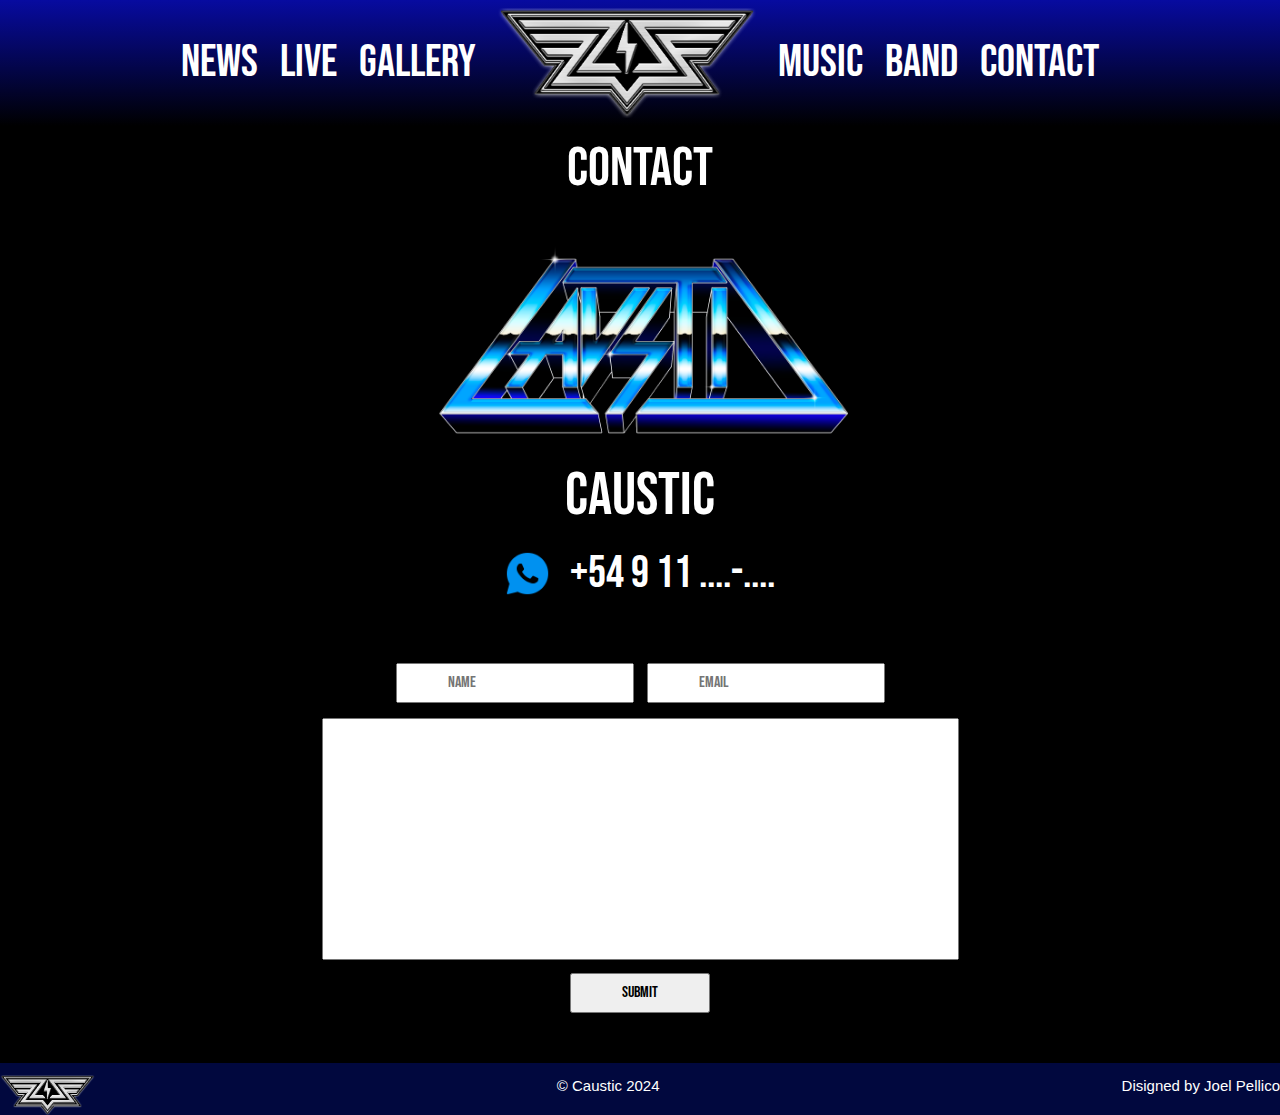
<file: html/contact.html>
<!DOCTYPE html>
<html lang="en">
<head>
    <meta charset="UTF-8">
    <meta name="viewport" content="width=device-width, initial-scale=1.0">
    <title>CAUSTIC | CONTACT</title>
    <!--bootstrap-->
    <link href="https://cdn.jsdelivr.net/npm/bootstrap@5.3.3/dist/css/bootstrap.min.css" rel="stylesheet" integrity="sha384-QWTKZyjpPEjISv5WaRU9OFeRpok6YctnYmDr5pNlyT2bRjXh0JMhjY6hW+ALEwIH" crossorigin="anonymous">
    <!--bootstrap-->
    <link rel="stylesheet" href="../css/style.css">
    <!--favicon-->
    <link rel="shortcut icon" href="../assets/images/emblema-ico.ico" type="image/x-icon">
    <!--meta-->
    <meta name="description" content="Caustic official website. Contact us for shows, reservations, interviews and private parties! We bring heavy metal to you!">
    <meta name="keywords" content="caustic, music, band, heavy metal, metal, speed metal, nwothm, nwobhm, contact, nick disaster, shohn skull, joel widhunter, frank fire">
    <meta name="author" content="Joel Pellico">
</head>

<body>

    <header class="encabezado">

        <nav class="navbar navbar-expand-lg">

            <div class="container-fluid contenedor-navs">

                <div class="collapse navbar-collapse" id="navbarNav">
                    <ul class="navbar-nav enlaces">                        
                        <li class="nav-item">
                            <a class="nav-link color-texto" href="news.html">NEWS</a>
                        </li>
                        <li class="nav-item">
                            <a class="nav-link color-texto" href="live.html">LIVE</a>
                        </li>
                        <li class="nav-item">
                            <a class="nav-link color-texto" href="html-gallery/gallery.html">GALLERY</a>
                        </li>
                    </ul>
                </div>

                <div class="contenedor-emblema">
                    <a class="navbar-brand margin-0" href="../index.html">
                        <img class="emblema" src="../assets/images/emblema.png" alt="emblema">
                    </a>
        
                    <button class="navbar-toggler" type="button" data-bs-toggle="collapse" data-bs-target="#navbarNav" aria-controls="navbarNav" aria-expanded="false" aria-label="Toggle navigation">
                        <span class="navbar-toggler-icon"></span>
                    </button>
                </div>

                <div class="collapse navbar-collapse" id="navbarNav">
                    <ul class="navbar-nav enlaces">
                        <li class="nav-item">
                            <a class="nav-link color-texto" href="music.html">MUSIC</a>
                        </li>
                        <li class="nav-item">
                            <a class="nav-link color-texto" href="band.html">BAND</a>
                        </li>
                        <li class="nav-item">
                            <a class="nav-link color-texto" href="contact.html">CONTACT</a>
                        </li>
                    </ul>
                </div>
            </div>
        </nav>

    </header>

    <div class="titulo">
        <h2>
            CONTACT
        </h2>
    </div>

    <main>

        <section class="logo-contact">
            <img src="../assets/images/logo.png" alt="logo de la banda">
        </section>

        <h1>
            CAUSTIC
        </h1>

        <section class="telefono">
            <div>
                <img src="../assets/images/whatsapp.png" alt="logo whatsapp">
            </div>

            <p>
                +54 9 11 ....-....
            </p>
        </section>
  
        <section class="enviar">
            <form action="archivo.php" method="post">

                <label for="nombre">Nombre</label>
                <input type="text" name="nombre" id="nombre" placeholder="NAME">

                <label for="email">Email</label>
                <input type="text" name="email" id="email" placeholder="EMAIL">

                <br>

                <textarea class="enviar-comentario"
                    name="coment" id="coment" cols="100" rows="10" placeholder="COMENT">            
                </textarea>

                <br>

                <label for="submit">Submit</label>
                <input class="submit"type="submit" value="SUBMIT">

            </form>
        </section>

    </main>

    <footer>
        <div>
            <img src="../assets/images/emblema.png" alt="emblema">
        </div>

        <div>
            <P>
                © Caustic 2024
            </P>   
        </div>
        <div>
            <p>
                Disigned by Joel Pellico
            </p>
        </div>

    </footer>


    <script src="https://cdn.jsdelivr.net/npm/@popperjs/core@2.11.8/dist/umd/popper.min.js" integrity="sha384-I7E8VVD/ismYTF4hNIPjVp/Zjvgyol6VFvRkX/vR+Vc4jQkC+hVqc2pM8ODewa9r" crossorigin="anonymous"></script>
    <script src="https://cdn.jsdelivr.net/npm/bootstrap@5.3.3/dist/js/bootstrap.min.js" integrity="sha384-0pUGZvbkm6XF6gxjEnlmuGrJXVbNuzT9qBBavbLwCsOGabYfZo0T0to5eqruptLy" crossorigin="anonymous"></script>
</body>
</html>
</file>
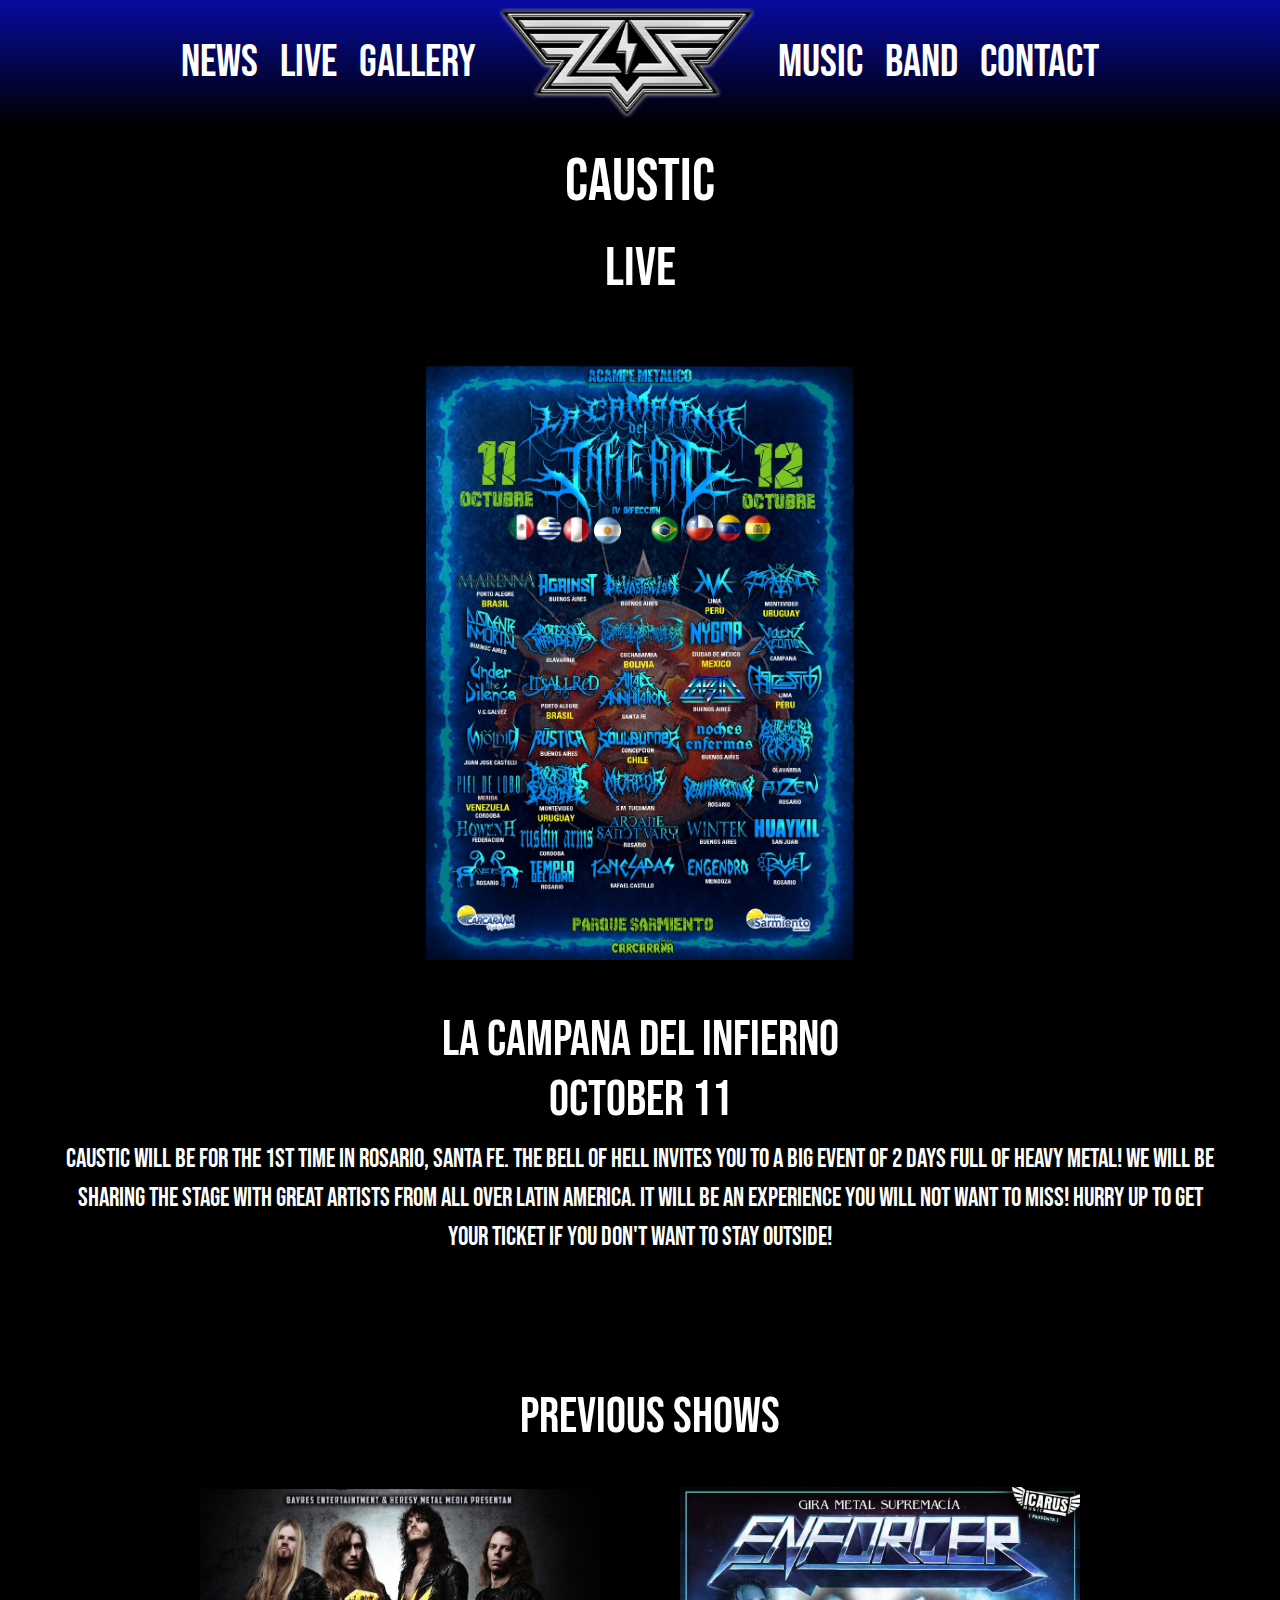
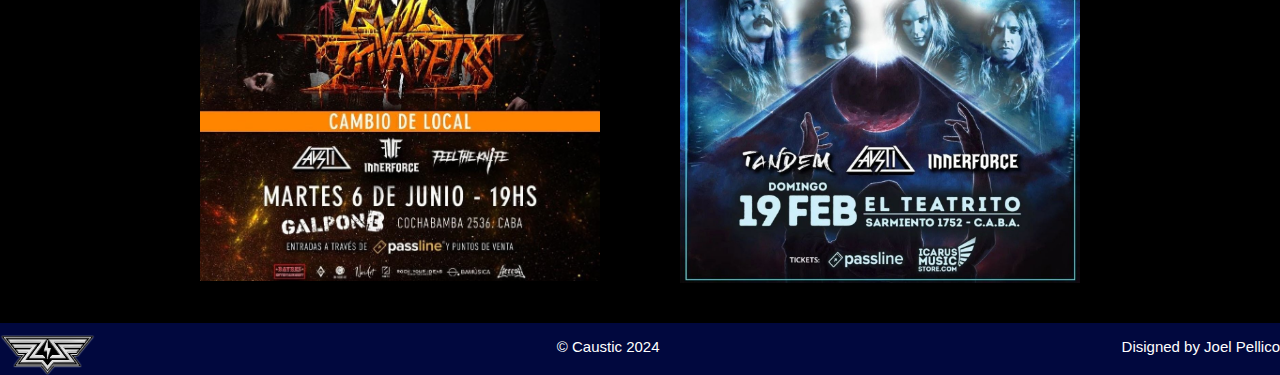
<file: html/live.html>
<!DOCTYPE html>
<html lang="en">
<head>
    <meta charset="UTF-8">
    <meta name="viewport" content="width=device-width, initial-scale=1.0">
    <title>CAUSTIC | LIVE</title>
    <!--bootstrap-->
    <link href="https://cdn.jsdelivr.net/npm/bootstrap@5.3.3/dist/css/bootstrap.min.css" rel="stylesheet" integrity="sha384-QWTKZyjpPEjISv5WaRU9OFeRpok6YctnYmDr5pNlyT2bRjXh0JMhjY6hW+ALEwIH" crossorigin="anonymous">
    <!--bootstrap-->
    <link rel="stylesheet" href="../css/style.css">
    <!--favicon-->
    <link rel="shortcut icon" href="../assets/images/emblema-ico.ico" type="image/x-icon">
    <!--meta-->
    <meta name="description" content="Caustic official website. Don't miss your ticket for our shows! Everyone wants to be there! Explore the live caustic recitals!.">
    <meta name="keywords" content="caustic, music, band, heavy metal, metal, speed metal, nwothm, nwobhm, live, nick disaster, shohn skull, joel widhunter, frank fire">
    <meta name="author" content="Joel Pellico">
</head>
<body>

    <header class="encabezado">

        <nav class="navbar navbar-expand-lg">

            <div class="container-fluid contenedor-navs">

                <div class="collapse navbar-collapse" id="navbarNav">
                    <ul class="navbar-nav enlaces">                        
                        <li class="nav-item">
                            <a class="nav-link color-texto" href="news.html">NEWS</a>
                        </li>
                        <li class="nav-item">
                            <a class="nav-link color-texto" href="live.html">LIVE</a>
                        </li>
                        <li class="nav-item">
                            <a class="nav-link color-texto" href="html-gallery/gallery.html">GALLERY</a>
                        </li>
                    </ul>
                </div>

                <div class="contenedor-emblema">
                    <a class="navbar-brand margin-0" href="../index.html">
                        <img class="emblema" src="../assets/images/emblema.png" alt="emblema">
                    </a>
        
                    <button class="navbar-toggler" type="button" data-bs-toggle="collapse" data-bs-target="#navbarNav" aria-controls="navbarNav" aria-expanded="false" aria-label="Toggle navigation">
                        <span class="navbar-toggler-icon"></span>
                    </button>
                </div>

                <div class="collapse navbar-collapse" id="navbarNav">
                    <ul class="navbar-nav enlaces">
                        <li class="nav-item">
                            <a class="nav-link color-texto" href="music.html">MUSIC</a>
                        </li>
                        <li class="nav-item">
                            <a class="nav-link color-texto" href="band.html">BAND</a>
                        </li>
                        <li class="nav-item">
                            <a class="nav-link color-texto" href="contact.html">CONTACT</a>
                        </li>
                    </ul>
                </div>
            </div>
        </nav>

    </header>

    <h1>
        CAUSTIC
    </h1>

    <div class="titulo">
        <h2>
            LIVE
        </h2>
    </div>

    <main class="fechas">

        <section>
            <img src="../assets/images/flyer-campana.jpg" alt="flyer campana">
        </section>

        <section class="texto">
            <div>
                <h3>
                    La Campana del Infierno
                    <br>
                    October 11
                </h3>
        
                <p>
                    Caustic will be for the 1st time in Rosario, Santa Fe. The Bell of Hell invites you to a big event of 2 days full of heavy metal!
                    We will be sharing the stage with great artists from all over Latin America. It will be an experience you will not want to miss! Hurry up to get your ticket if you don't want to stay outside!
                </p>
            </div>     
        </section>

    </main>

    <div class="antiguas">
        <h4>
            Previous Shows
        </h4>
    </div>

    <div class="flyers-viejos">
        <img class="fv" src="../assets/images/fotos-evil/flyer-evil.jpg" alt="flyer evil invaders">
        <img class="fv" src="../assets/images/fotos-enforcer/flyer-enforcer.jpeg" alt="flyer enforcer">
    </div>
    

    <footer>
        <div>
            <img src="../assets/images/emblema.png" alt="emblema">
        </div>

        <div>
            <P>
                © Caustic 2024
            </P>   
        </div>
        <div>
            <p>
                Disigned by Joel Pellico
            </p>
        </div>

    </footer>
    
    <script src="https://cdn.jsdelivr.net/npm/@popperjs/core@2.11.8/dist/umd/popper.min.js" integrity="sha384-I7E8VVD/ismYTF4hNIPjVp/Zjvgyol6VFvRkX/vR+Vc4jQkC+hVqc2pM8ODewa9r" crossorigin="anonymous"></script>
    <script src="https://cdn.jsdelivr.net/npm/bootstrap@5.3.3/dist/js/bootstrap.min.js" integrity="sha384-0pUGZvbkm6XF6gxjEnlmuGrJXVbNuzT9qBBavbLwCsOGabYfZo0T0to5eqruptLy" crossorigin="anonymous"></script>
</body>
</html>
</file>
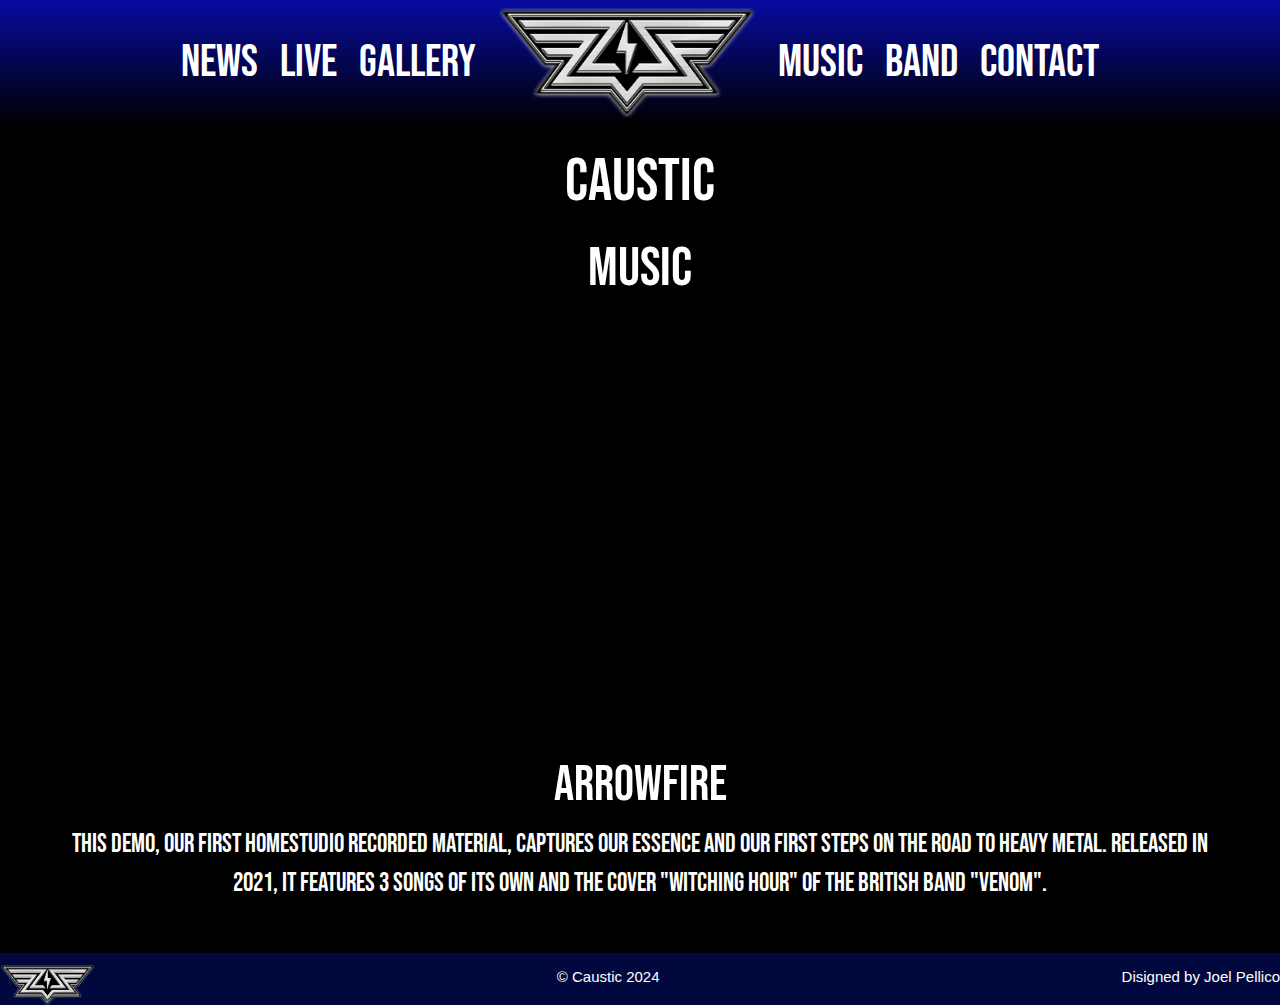
<file: html/music.html>
<!DOCTYPE html>
<html lang="en">
<head>
    <meta charset="UTF-8">
    <meta name="viewport" content="width=device-width, initial-scale=1.0">
    <title>CAUSTIC | MUSIC</title>
    <!--bootstrap-->
    <link href="https://cdn.jsdelivr.net/npm/bootstrap@5.3.3/dist/css/bootstrap.min.css" rel="stylesheet" integrity="sha384-QWTKZyjpPEjISv5WaRU9OFeRpok6YctnYmDr5pNlyT2bRjXh0JMhjY6hW+ALEwIH" crossorigin="anonymous">
    <!--bootstrap-->
    <link rel="stylesheet" href="../css/style.css">
    <!--favicon-->
    <link rel="shortcut icon" href="../assets/images/emblema-ico.ico" type="image/x-icon">
    <!--meta-->
    <meta name="description" content="Caustic official website. Here you will find all the Caustic heavy metal music!  Don't you miss it babe!">
    <meta name="keywords" content="caustic, music, band, heavy metal, metal, speed metal, nwothm, nwobhm, arrowfire, nick disaster, shohn skull, joel widhunter, frank fire">
    <meta name="author" content="Joel Pellico">
</head>
<body>

    <header class="encabezado">

        <nav class="navbar navbar-expand-lg">

            <div class="container-fluid contenedor-navs">

                <div class="collapse navbar-collapse" id="navbarNav">
                    <ul class="navbar-nav enlaces">                        
                        <li class="nav-item">
                            <a class="nav-link color-texto" href="news.html">NEWS</a>
                        </li>
                        <li class="nav-item">
                            <a class="nav-link color-texto" href="live.html">LIVE</a>
                        </li>
                        <li class="nav-item">
                            <a class="nav-link color-texto" href="html-gallery/gallery.html">GALLERY</a>
                        </li>
                    </ul>
                </div>

                <div class="contenedor-emblema">
                    <a class="navbar-brand margin-0" href="../index.html">
                        <img class="emblema" src="../assets/images/emblema.png" alt="emblema">
                    </a>
        
                    <button class="navbar-toggler" type="button" data-bs-toggle="collapse" data-bs-target="#navbarNav" aria-controls="navbarNav" aria-expanded="false" aria-label="Toggle navigation">
                        <span class="navbar-toggler-icon"></span>
                    </button>
                </div>

                <div class="collapse navbar-collapse" id="navbarNav">
                    <ul class="navbar-nav enlaces">
                        <li class="nav-item">
                            <a class="nav-link color-texto" href="music.html">MUSIC</a>
                        </li>
                        <li class="nav-item">
                            <a class="nav-link color-texto" href="band.html">BAND</a>
                        </li>
                        <li class="nav-item">
                            <a class="nav-link color-texto" href="contact.html">CONTACT</a>
                        </li>
                    </ul>
                </div>
            </div>
        </nav>

    </header>

    <h1>
        CAUSTIC
    </h1>

    <div class="titulo">
        <h2>
            MUSIC
        </h2>
    </div>

    <main>
        <section class="arrowfire">
            <iframe 
                width="560" 
                height="315" 
                src="https://www.youtube.com/embed/DXq1_pQ4sZk?si=XY6pwXlLYrt1m9pG" 
                title="Caustic Arrowfire youtube" 
                frameborder="0" 
                allow="accelerometer; autoplay; clipboard-write; encrypted-media; gyroscope; picture-in-picture; web-share" 
                referrerpolicy="strict-origin-when-cross-origin" 
                allowfullscreen>
            </iframe>
        </section>

        <section class="info-arrowfire">
            <h3>
                ARROWFIRE
            </h3>
        
            <p>
                This demo, our first homestudio recorded material, captures our essence and our first steps on the road to heavy metal.
                Released in 2021, it features 3 songs of its own and the cover "witching Hour" of the British band "Venom".
            </p>
        </section>
    </main>

    <footer>
        <div>
            <img src="../assets/images/emblema.png" alt="emblema">
        </div>

        <div>
            <P>
                © Caustic 2024
            </P>   
        </div>
        <div>
            <p>
                Disigned by Joel Pellico
            </p>
        </div>

    </footer>
    

    <script src="https://cdn.jsdelivr.net/npm/@popperjs/core@2.11.8/dist/umd/popper.min.js" integrity="sha384-I7E8VVD/ismYTF4hNIPjVp/Zjvgyol6VFvRkX/vR+Vc4jQkC+hVqc2pM8ODewa9r" crossorigin="anonymous"></script>
    <script src="https://cdn.jsdelivr.net/npm/bootstrap@5.3.3/dist/js/bootstrap.min.js" integrity="sha384-0pUGZvbkm6XF6gxjEnlmuGrJXVbNuzT9qBBavbLwCsOGabYfZo0T0to5eqruptLy" crossorigin="anonymous"></script>
</body>
</html>
</file>
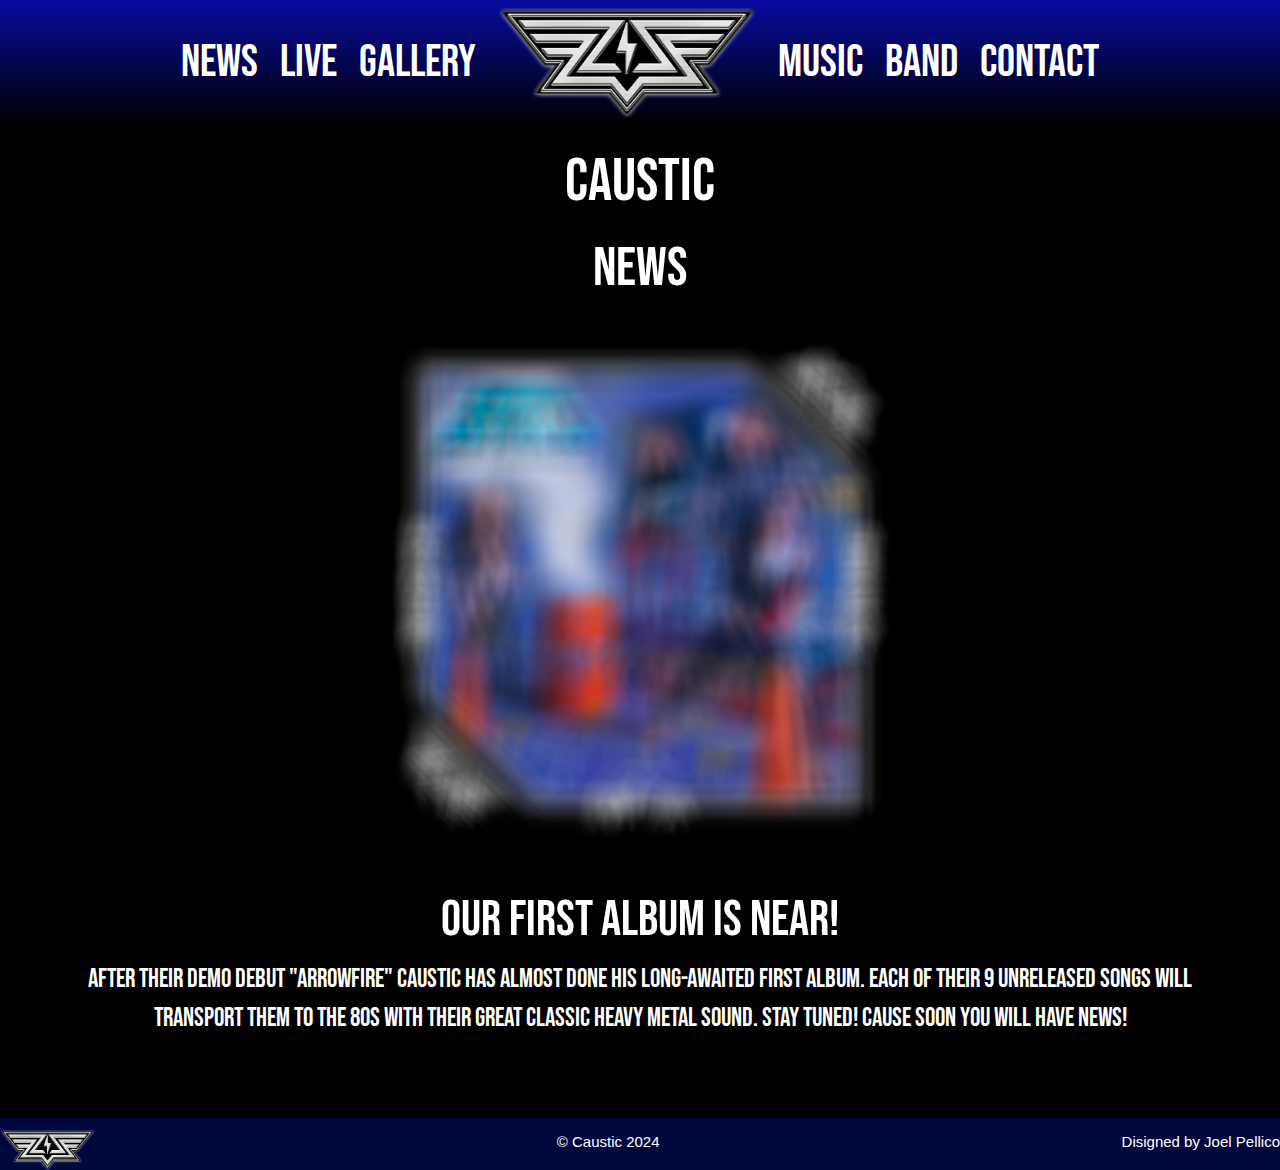
<file: html/news.html>
<!DOCTYPE html>
<html lang="en">
<head>
    <meta charset="UTF-8">
    <meta name="viewport" content="width=device-width, initial-scale=1.0">
    <title>CAUSTIC | NEWS</title>
    <!--bootstrap-->
    <link href="https://cdn.jsdelivr.net/npm/bootstrap@5.3.3/dist/css/bootstrap.min.css" rel="stylesheet" integrity="sha384-QWTKZyjpPEjISv5WaRU9OFeRpok6YctnYmDr5pNlyT2bRjXh0JMhjY6hW+ALEwIH" crossorigin="anonymous">
    <!--bootstrap-->
    <link rel="stylesheet" href="../css/style.css">
    <!--favicon-->
    <link rel="shortcut icon" href="../assets/images/emblema-ico.ico" type="image/x-icon">
    <!--meta-->
    <meta name="description" content="Caustic official website. Don’t stand outside and be the first to know the latest news about Caustic.">
    <meta name="keywords" content="caustic, music, band, heavy metal, metal, speed metal, nwothm, nwobhm, news, noticias, nick disaster, shohn skull, joel widhunter, frank fire">
    <meta name="author" content="Joel Pellico">
</head>
<body>

    <header class="encabezado">

        <nav class="navbar navbar-expand-lg">

            <div class="container-fluid contenedor-navs">

                <div class="collapse navbar-collapse" id="navbarNav">
                    <ul class="navbar-nav enlaces">                        
                        <li class="nav-item">
                            <a class="nav-link color-texto" href="news.html">NEWS</a>
                        </li>
                        <li class="nav-item">
                            <a class="nav-link color-texto" href="live.html">LIVE</a>
                        </li>
                        <li class="nav-item">
                            <a class="nav-link color-texto" href="html-gallery/gallery.html">GALLERY</a>
                        </li>
                    </ul>
                </div>

                <div class="contenedor-emblema">
                    <a class="navbar-brand margin-0" href="../index.html">
                        <img class="emblema" src="../assets/images/emblema.png" alt="emblema">
                    </a>
        
                    <button class="navbar-toggler" type="button" data-bs-toggle="collapse" data-bs-target="#navbarNav" aria-controls="navbarNav" aria-expanded="false" aria-label="Toggle navigation">
                        <span class="navbar-toggler-icon"></span>
                    </button>
                </div>

                <div class="collapse navbar-collapse" id="navbarNav">
                    <ul class="navbar-nav enlaces">
                        <li class="nav-item">
                            <a class="nav-link color-texto" href="music.html">MUSIC</a>
                        </li>
                        <li class="nav-item">
                            <a class="nav-link color-texto" href="band.html">BAND</a>
                        </li>
                        <li class="nav-item">
                            <a class="nav-link color-texto" href="contact.html">CONTACT</a>
                        </li>
                    </ul>
                </div>
            </div>
        </nav>

    </header>

    <h1>
        CAUSTIC
    </h1>

    <div class="titulo">
        <h2>
            NEWS
        </h2>
    </div>

    <main class="nuevo">

        <section class="censura-news">
            <img src="../assets/images/portada-censurada.png" alt="portada censurada">
        </section>

        <section class="texto-news">
            <h3>
                Our first album is near!
            </h3>
    
            <p>
                After their demo debut "Arrowfire" Caustic has almost done his long-awaited first album.
                Each of their 9 unreleased songs will transport them to the 80s with their great classic heavy metal sound.
                Stay tuned! Cause soon you will have news!
            </p>
        </section>
    </main>

    <footer>
        <div>
            <img src="../assets/images/emblema.png" alt="emblema">
        </div>

        <div>
            <P>
                © Caustic 2024
            </P>   
        </div>
        <div>
            <p>
                Disigned by Joel Pellico
            </p>
        </div>

    </footer>


    <script src="https://cdn.jsdelivr.net/npm/@popperjs/core@2.11.8/dist/umd/popper.min.js" integrity="sha384-I7E8VVD/ismYTF4hNIPjVp/Zjvgyol6VFvRkX/vR+Vc4jQkC+hVqc2pM8ODewa9r" crossorigin="anonymous"></script>
    <script src="https://cdn.jsdelivr.net/npm/bootstrap@5.3.3/dist/js/bootstrap.min.js" integrity="sha384-0pUGZvbkm6XF6gxjEnlmuGrJXVbNuzT9qBBavbLwCsOGabYfZo0T0to5eqruptLy" crossorigin="anonymous"></script>
</body>
</html>
</file>
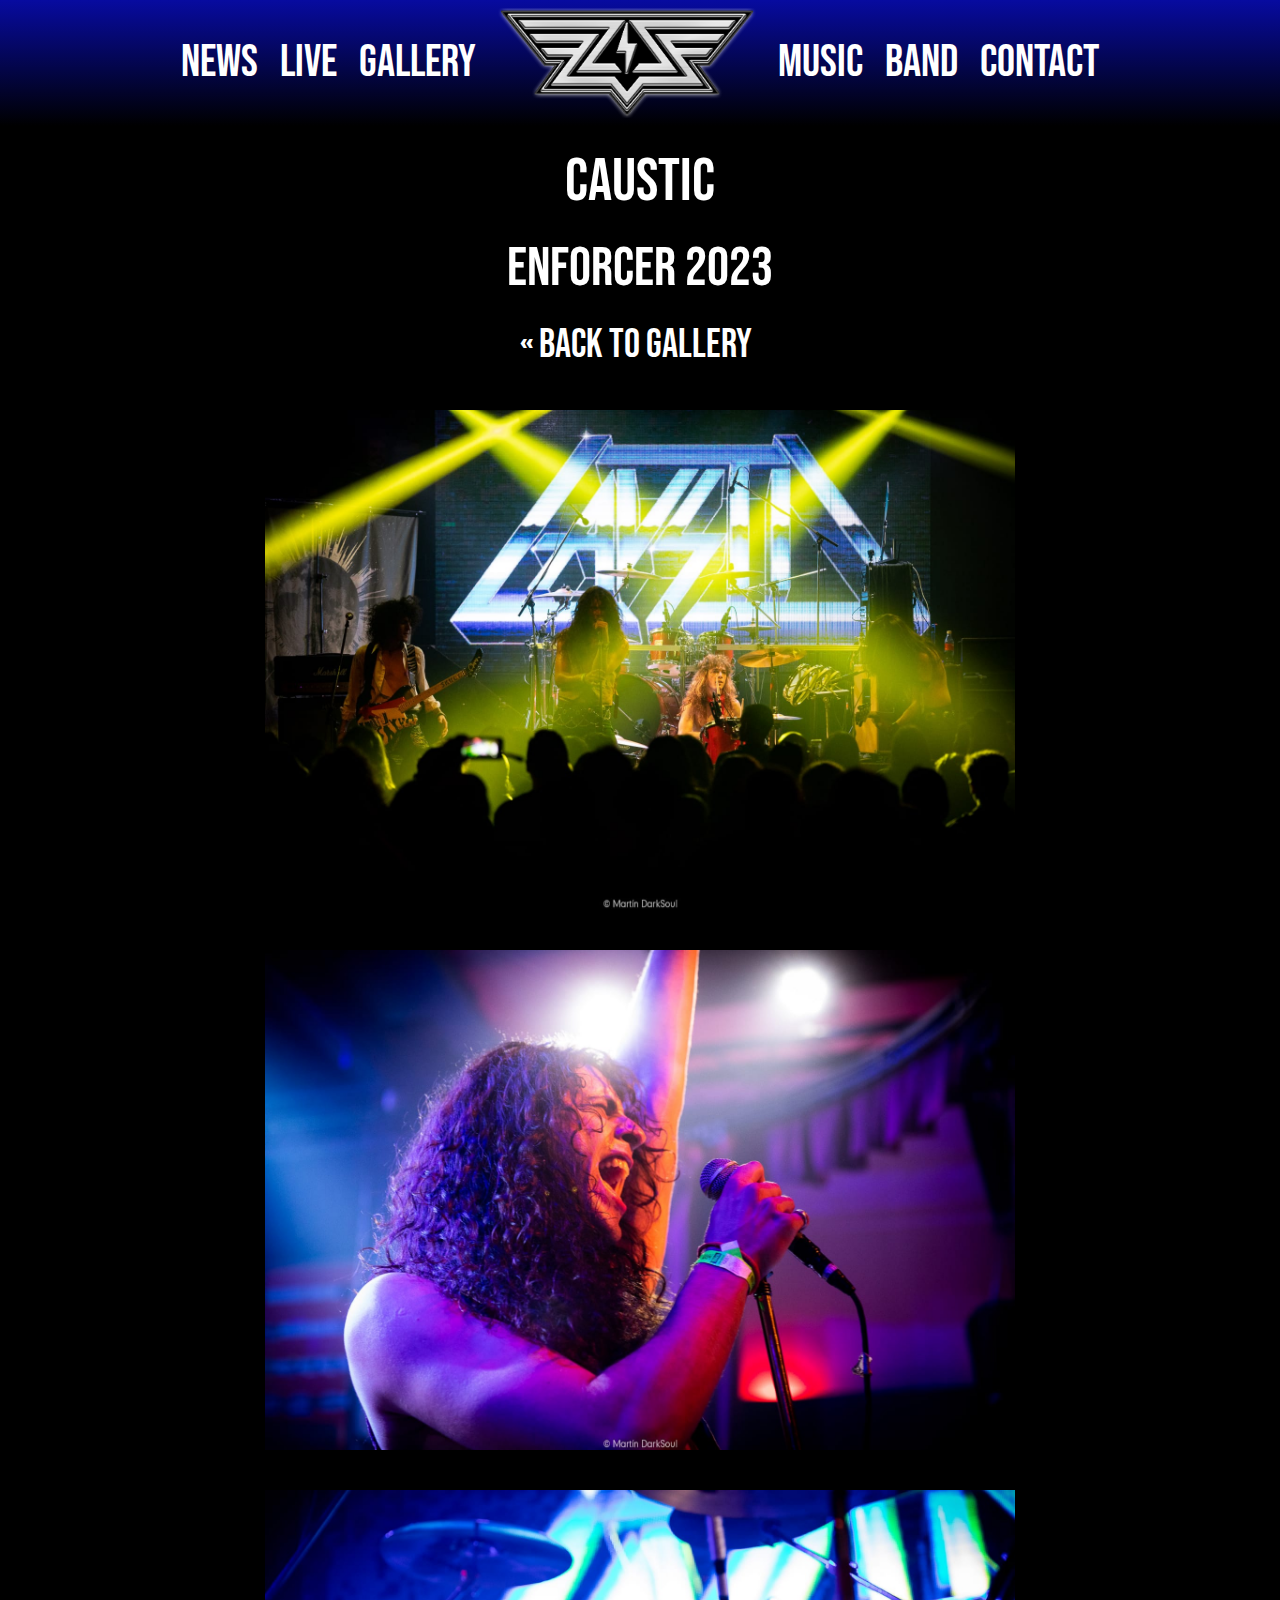
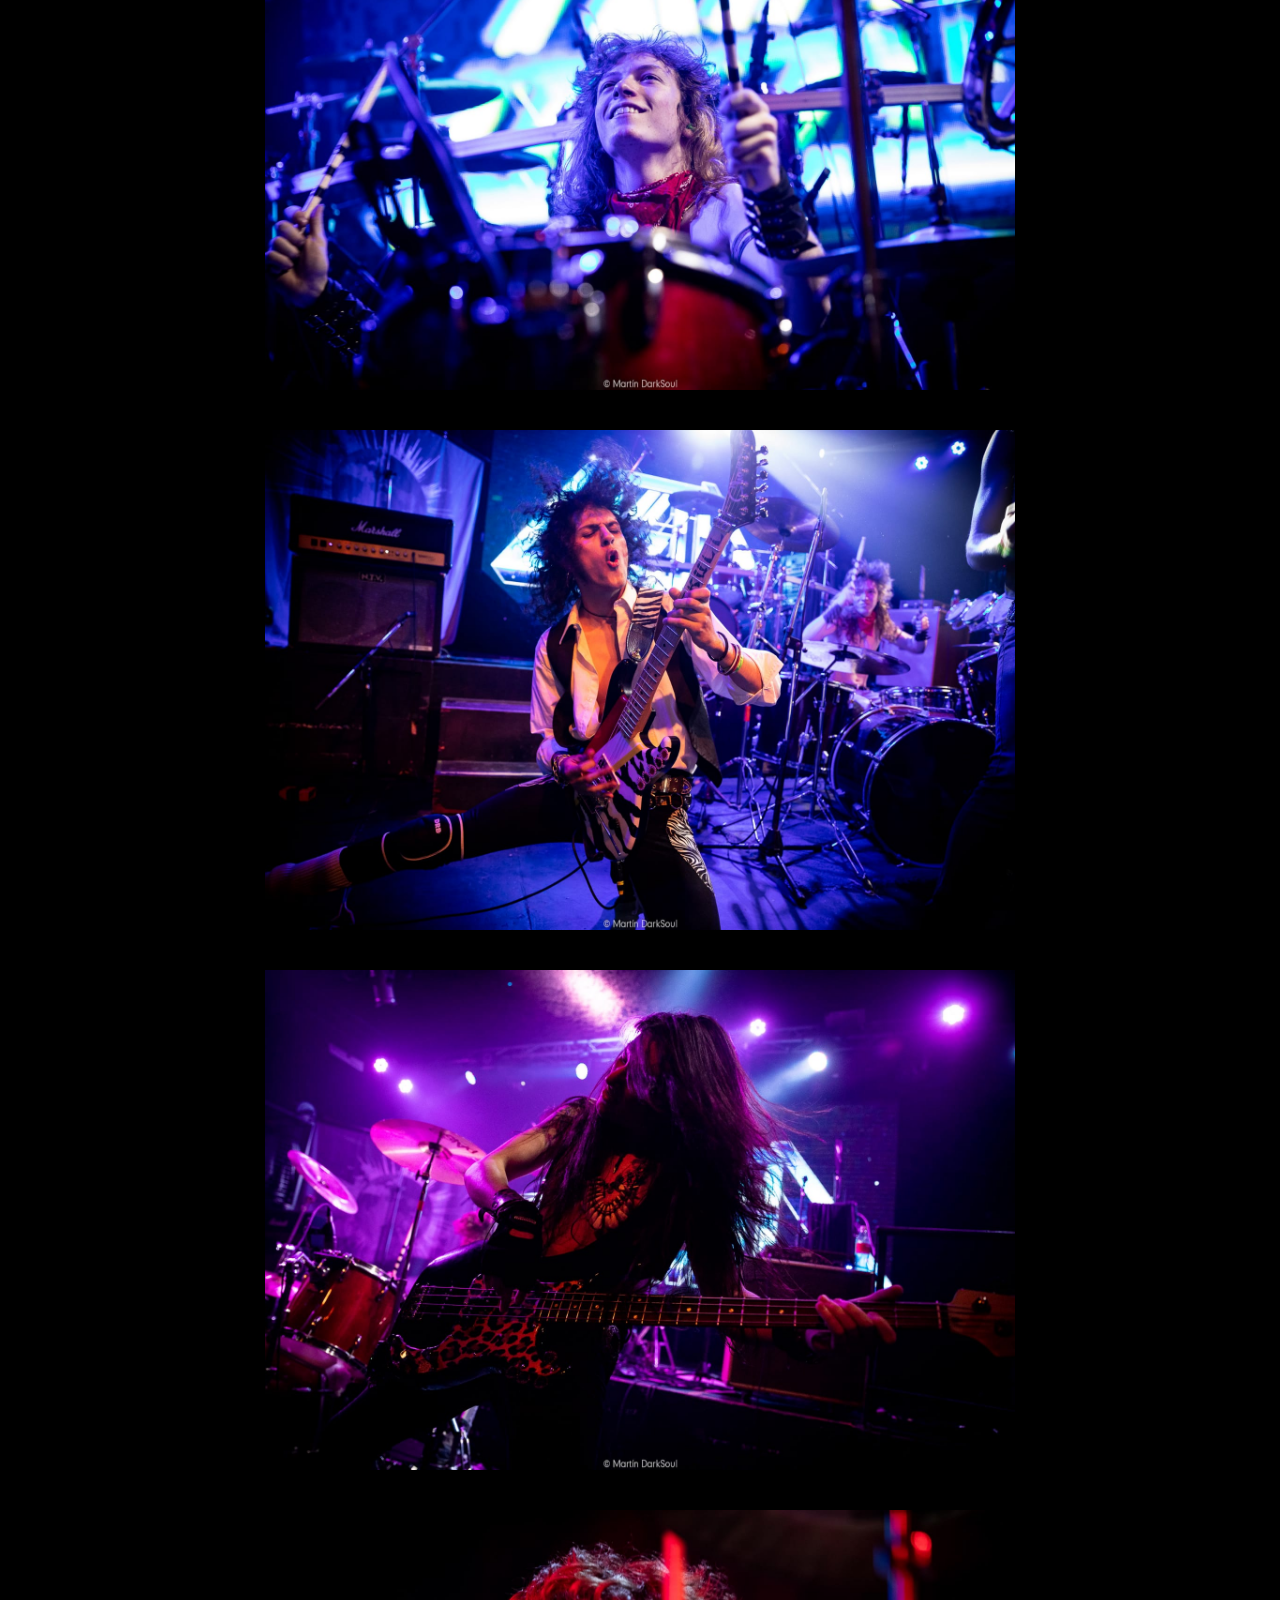
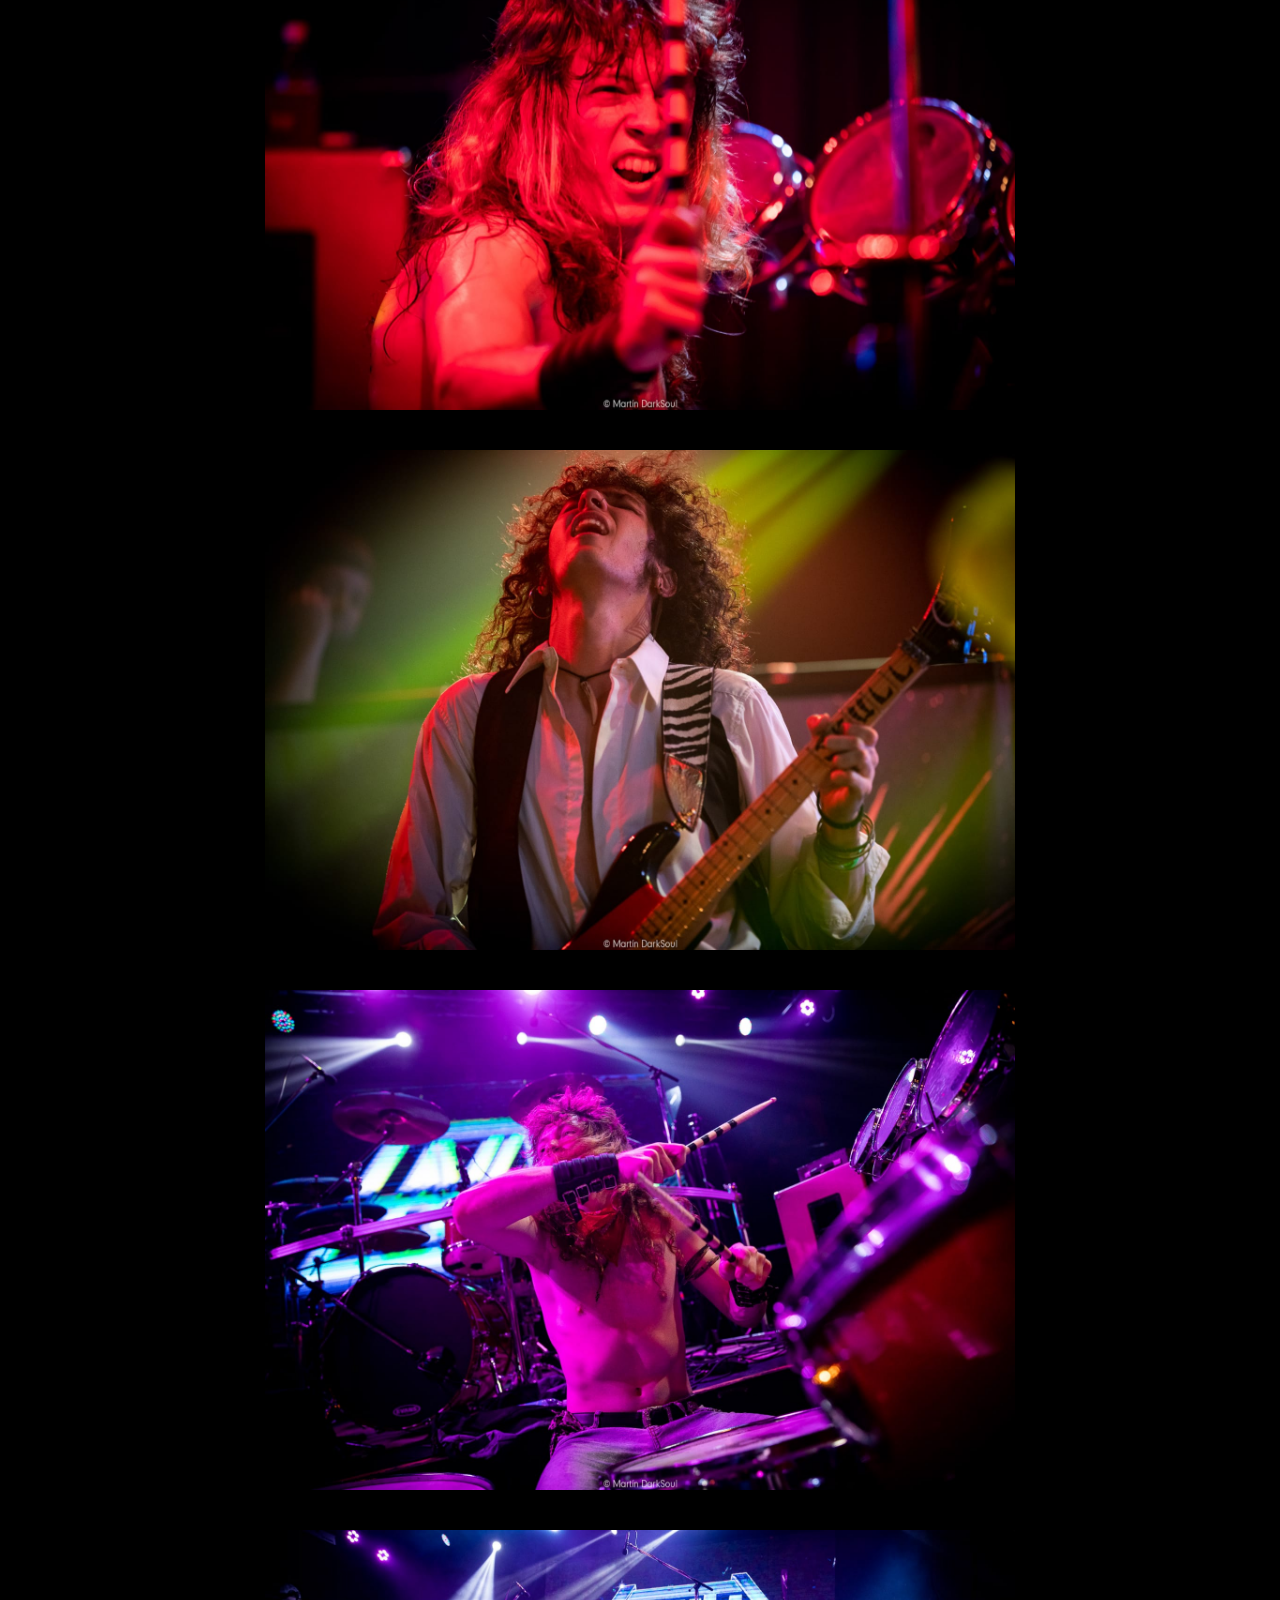
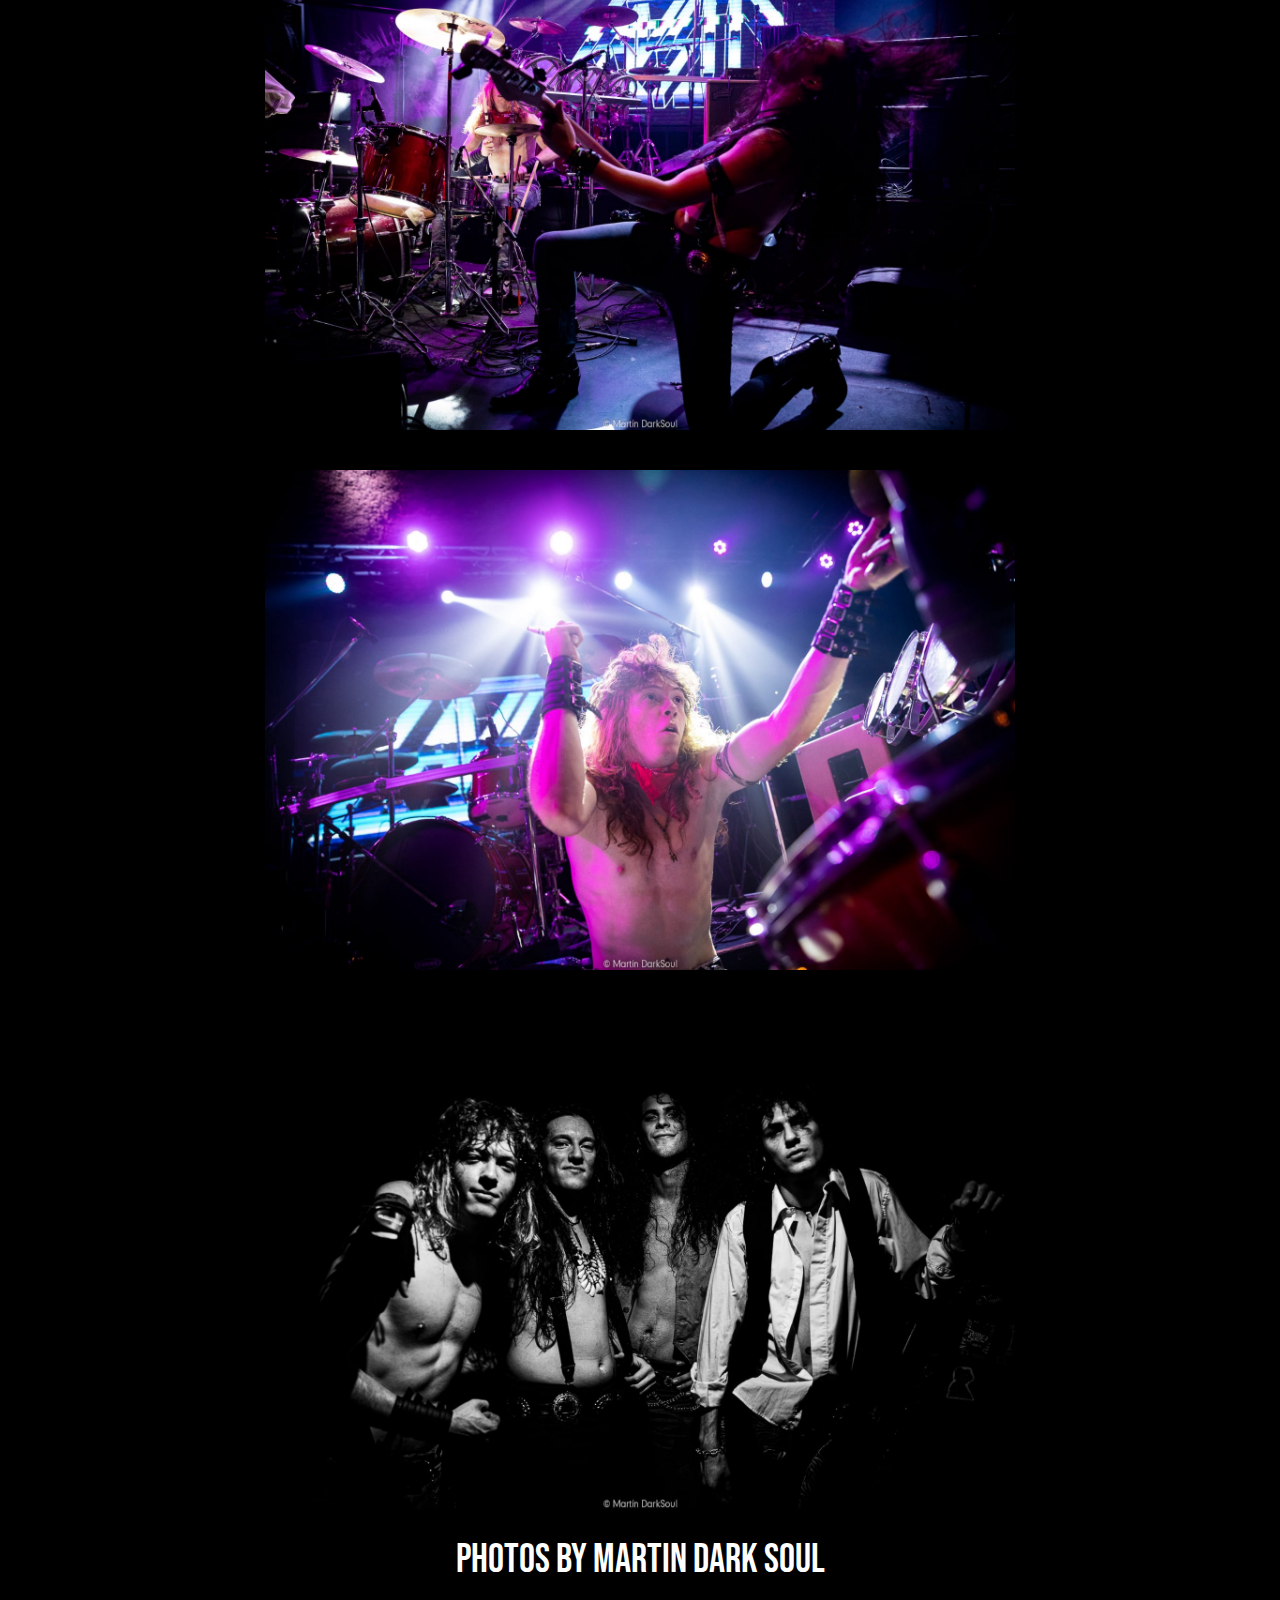
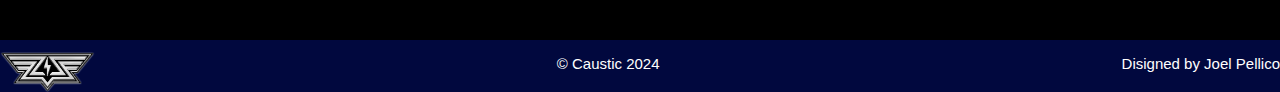
<file: html/html-gallery/gallery-enforcer.html>
<!DOCTYPE html>
<html lang="en">
<head>
    <meta charset="UTF-8">
    <meta name="viewport" content="width=device-width, initial-scale=1.0">
    <title>CAUSTIC | GALLERY</title>
    <!--bootstrap-->
    <link href="https://cdn.jsdelivr.net/npm/bootstrap@5.3.3/dist/css/bootstrap.min.css" rel="stylesheet" integrity="sha384-QWTKZyjpPEjISv5WaRU9OFeRpok6YctnYmDr5pNlyT2bRjXh0JMhjY6hW+ALEwIH" crossorigin="anonymous">
    <!--bootstrap-->
    <link rel="stylesheet" href="../../css/style.css">
    <!--favicon-->
    <link rel="shortcut icon" href="../../assets/images/emblema-ico.ico" type="image/x-icon">
    <!--meta-->
    <meta name="description" content="Caustic official website. Find the best photos of Caustic live shows.">
    <meta name="keywords" content="caustic, music, band, heavy metal, metal, speed metal, nwothm, nwobhm, gallery, photos, nick disaster, shohn skull, joel widhunter, frank fire">
    <meta name="author" content="Joel Pellico">
</head>
<body>
    
    <header class="encabezado">

        <nav class="navbar navbar-expand-lg">

            <div class="container-fluid contenedor-navs">

                <div class="collapse navbar-collapse" id="navbarNav">
                    <ul class="navbar-nav enlaces">                        
                        <li class="nav-item">
                            <a class="nav-link color-texto" href="../news.html">NEWS</a>
                        </li>
                        <li class="nav-item">
                            <a class="nav-link color-texto" href="../live.html">LIVE</a>
                        </li>
                        <li class="nav-item">
                            <a class="nav-link color-texto" href="gallery.html">GALLERY</a>
                        </li>
                    </ul>
                </div>

                <div class="contenedor-emblema">
                    <a class="navbar-brand margin-0" href="../../index.html">
                        <img class="emblema" src="../../assets/images/emblema.png" alt="emblema">
                    </a>
        
                    <button class="navbar-toggler" type="button" data-bs-toggle="collapse" data-bs-target="#navbarNav" aria-controls="navbarNav" aria-expanded="false" aria-label="Toggle navigation">
                        <span class="navbar-toggler-icon"></span>
                    </button>
                </div>

                <div class="collapse navbar-collapse" id="navbarNav">
                    <ul class="navbar-nav enlaces">
                        <li class="nav-item">
                            <a class="nav-link color-texto" href="../music.html">MUSIC</a>
                        </li>
                        <li class="nav-item">
                            <a class="nav-link color-texto" href="../band.html">BAND</a>
                        </li>
                        <li class="nav-item">
                            <a class="nav-link color-texto" href="../contact.html">CONTACT</a>
                        </li>
                    </ul>
                </div>
            </div>
        </nav>

    </header>

    <h1>
        CAUSTIC
    </h1>

    <div class="titulo">
        <h2>
            Enforcer 2023
        </h2>
    </div>

    <div class="boton">
        <a href="gallery.html">« BACK TO GALLERY</a>
    </div>

    <main>
        <section class="grupo-de-fotos">
            <img src="../../assets/images/fotos-enforcer/e1.jpg" alt="foto del show 1">
            <img src="../../assets/images/fotos-enforcer/e2.jpg" alt="foto del show 2">
            <img src="../../assets/images/fotos-enforcer/e3.jpg" alt="foto del show 3">
            <img src="../../assets/images/fotos-enforcer/e4.jpg" alt="foto del show 4">
            <img src="../../assets/images/fotos-enforcer/e5.jpg" alt="foto del show 5">
            <img src="../../assets/images/fotos-enforcer/e6.jpg" alt="foto del show 6">
            <img src="../../assets/images/fotos-enforcer/e7.jpg" alt="foto del show 7">
            <img src="../../assets/images/fotos-enforcer/e8.jpg" alt="foto del show 8">
            <img src="../../assets/images/fotos-enforcer/e9.jpg" alt="foto del show 9">
            <img src="../../assets/images/fotos-enforcer/e10.jpg" alt="foto del show 10">
            <img src="../../assets/images/fotos-enforcer/e11.jpg" alt="foto del show 11">
        </section>

        <section>
            <p class="fotografos">
                Photos by Martin Dark Soul
            </p>
        </section>
    </main>

    <footer>
        <div>
            <img src="../../assets/images/emblema.png" alt="emblema">
        </div>

        <div>
            <P>
                © Caustic 2024
            </P>   
        </div>
        <div>
            <p>
                Disigned by Joel Pellico
            </p>
        </div>

    </footer>

    <script src="https://cdn.jsdelivr.net/npm/@popperjs/core@2.11.8/dist/umd/popper.min.js" integrity="sha384-I7E8VVD/ismYTF4hNIPjVp/Zjvgyol6VFvRkX/vR+Vc4jQkC+hVqc2pM8ODewa9r" crossorigin="anonymous"></script>
    <script src="https://cdn.jsdelivr.net/npm/bootstrap@5.3.3/dist/js/bootstrap.min.js" integrity="sha384-0pUGZvbkm6XF6gxjEnlmuGrJXVbNuzT9qBBavbLwCsOGabYfZo0T0to5eqruptLy" crossorigin="anonymous"></script>
</body>
</html>
</file>
<file: css/style.css>
@charset "UTF-8";
@font-face {
  font-family: "bebasneue-regular";
  src: url(../assets/fuentes/BebasNeue-Regular.ttf);
}
@font-face {
  font-family: "stencil";
  src: url(../assets/fuentes/SairaStencilOne-Regular.ttf);
}
@font-face {
  font-family: "graffiti";
  src: url(../assets/fuentes/TheBattleCont.ttf);
}
* {
  margin: 0;
  padding: 0;
}

body {
  background-color: black;
  color: white;
  font-family: "bebasneue-regular";
}

@font-face {
  font-family: "bebasneue-regular";
  src: url(../assets/fuentes/BebasNeue-Regular.ttf);
}
@font-face {
  font-family: "stencil";
  src: url(../assets/fuentes/SairaStencilOne-Regular.ttf);
}
@font-face {
  font-family: "graffiti";
  src: url(../assets/fuentes/TheBattleCont.ttf);
}
.encabezado {
  display: flex;
  justify-content: center;
  align-items: center;
  background-image: linear-gradient(#070ba0, black);
  transition: 0.2s;
}
.encabezado nav #navbarNav .enlaces {
  display: flex;
  justify-content: center;
  align-items: center;
  font-size: 45px;
  text-decoration: none;
  margin: 10px;
}
.encabezado nav #navbarNav .enlaces li .color-texto {
  color: white;
  transition: 0.2s !important;
  margin: 3px;
}
.encabezado nav #navbarNav .enlaces li .color-texto:hover {
  font-size: 54px;
  color: white;
  padding: 0;
  margin: 0;
}
.encabezado nav .contenedor-emblema .margin-0 {
  margin: 0px;
}
.encabezado nav .contenedor-emblema .margin-0 .emblema {
  height: 110px !important;
  transition: 0.2s !important;
}
.encabezado nav .contenedor-emblema .margin-0 .emblema:hover {
  height: 120px !important;
  padding: 0;
  margin: 0;
}
.encabezado nav .contenedor-emblema button {
  background-color: white;
}

.main-index {
  display: flex;
  justify-content: center;
  align-items: center;
  position: relative;
  overflow: hidden;
  width: 100%;
  height: auto;
}
.main-index .video {
  top: 0;
  left: 0;
  min-width: 100%;
  min-height: 100%;
  z-index: -1;
}
.main-index .index-contenido {
  display: flex;
  justify-content: center;
  align-items: center;
  width: 100%;
  height: 100%;
  top: 0;
  right: 0;
  position: absolute;
  flex-wrap: wrap;
}
.main-index .index-contenido .redes-sociales .logo-index {
  display: flex;
  justify-content: center;
  align-items: center;
  flex-wrap: wrap;
}
.main-index .index-contenido .redes-sociales .logo-index img {
  width: 50%;
}
.main-index .index-contenido .redes-sociales h1 {
  display: flex;
  justify-content: center;
  align-items: center;
  font-size: 50px;
  margin: 10px;
}
.main-index .index-contenido .redes-sociales ul {
  display: flex;
  justify-content: center;
  align-items: center;
  height: 50%;
}
.main-index .index-contenido .redes-sociales ul li {
  display: flex;
  justify-content: center;
  align-items: center;
  list-style: none;
}
.main-index .index-contenido .redes-sociales ul li a :hover {
  width: 90px;
}
.main-index .index-contenido .redes-sociales ul li a img {
  width: 80px;
  margin: 10px 20px 10px 20px;
  transition: 0.2s;
}

.news {
  display: flex;
  justify-content: center;
  align-items: center;
  margin: 100px 0px;
  flex-wrap: wrap;
}
.news .censura {
  display: flex;
  justify-content: center;
  align-items: center;
}
.news .censura img {
  width: 500px;
  margin: 0px 40px;
}
.news .texto, .news .nuevo .texto-news, .nuevo .news .texto-news {
  display: inline-block;
  justify-content: center;
  text-align: center;
  align-content: center;
  flex-wrap: wrap;
  margin: 0px 50px;
}
.news .texto h2, .news .nuevo .texto-news h2, .nuevo .news .texto-news h2 {
  font-size: 50px;
  margin: 20px;
}
.news .texto p, .news .nuevo .texto-news p, .nuevo .news .texto-news p {
  font-size: 26px;
  margin: 10px 60px 50px 60px;
}

.nuevo {
  display: flex;
  justify-content: center;
  align-items: center;
  margin: 30px 0px;
  flex-wrap: wrap;
}
.nuevo .censura-news {
  display: flex;
  justify-content: center;
  align-items: center;
}
.nuevo .censura-news img {
  width: 500px;
}
.nuevo .texto-news {
  text-align: center;
}
.nuevo .texto-news h3 {
  font-size: 50px;
  margin-top: 50px;
}
.nuevo .texto-news p {
  font-size: 26px;
  margin: 10px 60px 50px 60px;
}

.arrowfire {
  display: flex;
  justify-content: center;
  align-items: center;
  margin-top: 80px;
  margin-bottom: 50px;
}

.info-arrowfire h3 {
  display: flex;
  justify-content: center;
  align-items: center;
  align-items: center;
  font-size: 50px;
}
.info-arrowfire p {
  display: flex;
  justify-content: center;
  align-items: center;
  text-align: center;
  font-size: 26px;
  margin: 10px 60px 50px 60px;
}

.banda .logo-band {
  display: flex;
  justify-content: center;
  align-items: center;
  margin-top: 50px;
  margin-bottom: 50px;
}
.banda .logo-band img {
  width: 50%;
}
.banda .info-banda {
  display: flex;
  justify-content: center;
  align-items: center;
  text-align: center;
  font-size: 26px;
  margin: 10px 60px 50px 60px;
}

.logo-contact {
  display: flex;
  justify-content: center;
  height: 200px;
  margin-top: 30px;
  margin-bottom: 20px;
}

.telefono {
  display: flex;
  justify-content: center;
  align-items: center;
  margin-bottom: 50px;
}
.telefono div img {
  height: 45px;
  margin: 0px 10px;
}
.telefono p {
  font-size: 45px;
  margin: 0px 10px;
}

.fechas {
  display: flex;
  justify-content: center;
  align-items: center;
  margin-top: 50px;
  flex-wrap: wrap;
}
.fechas section img {
  height: 600px;
  padding-top: 6px;
  margin: 0px 40px;
}
.fechas .texto, .fechas .nuevo .texto-news, .nuevo .fechas .texto-news {
  justify-content: center;
  text-align: center;
}
.fechas .texto div h3, .fechas .nuevo .texto-news div h3, .nuevo .fechas .texto-news div h3 {
  font-size: 50px;
  margin-top: 50px;
}
.fechas .texto div p, .fechas .nuevo .texto-news div p, .nuevo .fechas .texto-news div p {
  font-size: 26px;
  margin: 10px 60px 50px 60px;
}

.flyers-viejos {
  display: flex;
  justify-content: center;
  align-items: center;
}
.flyers-viejos .fv {
  width: 400px;
  height: auto;
  margin: 40px;
}

.fotos-general {
  display: flex;
  justify-content: center;
  align-items: center;
  flex-wrap: wrap;
  margin: 50px;
}
.fotos-general div a {
  display: flex;
  justify-content: center;
  align-items: center;
  height: 500px;
  margin: 25px;
}
.fotos-general div a img {
  height: 500px;
  transition: 0.2s;
}
.fotos-general div a :hover {
  height: 510px;
}
.fotos-general div p {
  display: flex;
  justify-content: center;
  align-items: center;
  font-size: 30px;
}

.boton {
  display: flex;
  justify-content: center;
  align-items: center;
}
.boton a {
  font-size: 40px;
  text-decoration: none;
  color: white;
  padding: 5px 10px 5px 2px;
  margin-bottom: 10px;
  transition: 0.2s;
}
.boton a:hover {
  font-size: 45px;
}

.grupo-de-fotos {
  display: flex;
  justify-content: center;
  align-items: center;
  flex-wrap: wrap;
}
.grupo-de-fotos img {
  height: 500px;
  margin: 20px;
}

.fotografos {
  display: flex;
  justify-content: center;
  align-items: center;
  font-size: 40px;
  margin-bottom: 50px;
}

h1 {
  display: flex;
  justify-content: center;
  font-size: 60px;
  margin-top: 20px;
}

.titulo {
  display: flex;
  justify-content: center;
  text-align: center;
}
.titulo h2 {
  display: flex;
  justify-content: center;
  font-size: 55px;
  margin-top: 10px;
}

.antiguas h4 {
  display: flex;
  justify-content: center;
  font-size: 50px;
  margin: 80px 0px 0px 20px;
}

.subcripcion {
  background-image: linear-gradient(black, #01083e);
  flex-wrap: wrap;
}
.subcripcion div h3 {
  display: flex;
  justify-content: center;
  align-items: center;
  font-size: 40px;
}
.subcripcion div p {
  display: flex;
  justify-content: center;
  align-items: center;
  font-size: 35px;
  margin-bottom: 20px;
}
.subcripcion .formulario {
  display: flex;
  justify-content: center;
  align-items: center;
  flex-wrap: wrap;
}
.subcripcion .formulario form label {
  display: none;
}
.subcripcion .formulario form input {
  padding: 6px 25px;
  margin: 12px 4px 5px 4px;
  border: 0;
}
.subcripcion .formulario form .sign-up {
  display: flex;
  justify-content: center;
  align-items: center;
  padding: 0px 12px;
  margin: 5px 0px 30px 0px;
}

.enviar {
  display: flex;
  justify-content: center;
  align-items: center;
  text-align: center;
}
.enviar form label {
  display: none;
}
.enviar form input {
  padding: 6px 50px;
  margin: 5px 5px 15px 5px;
}
.enviar form textarea {
  resize: none;
}
.enviar form .submit {
  margin-bottom: 50px;
}

footer {
  background-color: #01083e;
  display: flex;
  justify-content: space-between;
  align-items: center;
  padding-top: 12px;
  flex-wrap: wrap;
}
footer div img {
  height: 40px;
}
footer div p {
  font-size: 15px;
  font-family: Arial, Helvetica, sans-serif;
}

.redes-sociales-mobile {
  display: none;
}

@font-face {
  font-family: "bebasneue-regular";
  src: url(../assets/fuentes/BebasNeue-Regular.ttf);
}
@font-face {
  font-family: "stencil";
  src: url(../assets/fuentes/SairaStencilOne-Regular.ttf);
}
@font-face {
  font-family: "graffiti";
  src: url(../assets/fuentes/TheBattleCont.ttf);
}
.miembro-1, .miembro-4, .miembro-3, .miembro-2 {
  display: flex;
  justify-content: center;
  align-items: center;
  text-align: center;
  flex-wrap: wrap;
  margin: 60px 10px 30px 10px;
}
.miembro-1 .tamaño-carrucel, .miembro-4 .tamaño-carrucel, .miembro-3 .tamaño-carrucel, .miembro-2 .tamaño-carrucel {
  width: 30%;
}
.miembro-1 .container-data, .miembro-4 .container-data, .miembro-3 .container-data, .miembro-2 .container-data {
  margin: 30px;
}
.miembro-1 .container-data .nombres, .miembro-4 .container-data .nombres, .miembro-3 .container-data .nombres, .miembro-2 .container-data .nombres {
  font-family: "graffiti";
  font-size: 80px;
  color: red;
}
.miembro-1 .container-data .instrumento, .miembro-4 .container-data .instrumento, .miembro-3 .container-data .instrumento, .miembro-2 .container-data .instrumento {
  font-family: "stencil";
  font-size: 50px;
}

.miembro-3 .nombres {
  font-size: 40px;
}

.miembro-4 {
  margin-bottom: 80px;
}

@media only screen and (max-width: 991px) {
  .contenedor-navs {
    display: flex;
    justify-content: center;
    align-items: center;
    text-align: center;
    flex-direction: column;
  }
  .contenedor-emblema {
    display: flex;
    order: -1;
  }
  .contenedor-emblema .margin-0 {
    margin: 0 !important;
  }
  .contenedor-emblema button {
    display: flex !important;
    position: fixed !important;
    top: 35px;
    right: 20px;
  }
  .logo-index img {
    width: 50%;
  }
  .redes-sociales ul {
    display: flex;
    justify-content: center;
    height: 40%;
  }
  .redes-sociales ul li {
    display: inline-flex;
    justify-content: center;
    list-style: none;
  }
  .redes-sociales ul li img {
    width: 60px;
    margin: 15px;
    transition: 0.2s;
  }
  .redes-sociales-mobile {
    display: none;
  }
  .antiguas {
    display: flex;
    justify-content: center;
  }
  .flyers-viejos {
    display: flex;
    justify-content: center;
    flex-wrap: wrap;
  }
}
@media only screen and (max-width: 810px) {
  .redes-sociales .logo-index img {
    width: 50%;
  }
  .redes-sociales h1 {
    font-size: 40px;
  }
  .redes-sociales ul {
    display: flex;
    justify-content: center;
    height: 30%;
  }
  .redes-sociales ul li {
    display: inline-flex;
    justify-content: center;
    list-style: none;
  }
  .redes-sociales ul li img {
    width: 50px;
    margin: 10px;
    transition: 0.2s;
  }
  .subcripcion p {
    display: flex;
    text-align: center;
    flex-wrap: wrap;
  }
  .redes-sociales-mobile {
    display: none;
  }
  .miembro-1, .miembro-2, .miembro-3, .miembro-4 {
    display: inline-flex;
    justify-content: center;
    align-items: center;
    flex-direction: column;
    margin: 60px 10px 30px 10px;
  }
  .miembro-1 .tamaño-carrucel, .miembro-2 .tamaño-carrucel, .miembro-3 .tamaño-carrucel, .miembro-4 .tamaño-carrucel {
    width: 60%;
  }
  .miembro-1 .container-data, .miembro-2 .container-data, .miembro-3 .container-data, .miembro-4 .container-data {
    margin: 30px;
  }
  .miembro-2 .container-data {
    order: 1;
  }
  .miembro-4 .container-data {
    order: 1;
  }
  .portada-ev {
    display: flex;
    justify-content: center;
  }
  .portada-ev img {
    height: 80%;
  }
  .portada-e {
    display: flex;
    justify-content: center;
  }
  .portada-e img {
    height: 80%;
  }
  .grupo-de-fotos {
    display: flex;
    justify-content: center;
    flex-wrap: wrap;
  }
  .grupo-de-fotos .grupo-de-fotos img {
    height: 300px;
    margin: 20px;
  }
  .grupo-de-fotos .fotografos {
    display: flex;
    justify-content: center;
    font-size: 40px;
    margin-bottom: 50px;
  }
  textarea {
    resize: none;
    width: 90%;
  }
}
@media only screen and (max-width: 600px) and (min-width: 360px) {
  .encabezado .navbar .contenedor-navs .contenedor-emblema a .emblema {
    height: 80px !important;
  }
  .main-index .index-contenido .redes-sociales {
    margin: 20px 0px;
  }
  .main-index .index-contenido .redes-sociales h1 {
    font-size: 25px;
  }
  .main-index .index-contenido .redes-sociales ul li a {
    display: none;
  }
  .news {
    display: flex;
    justify-content: center;
    margin: 50px 0px;
    flex-wrap: wrap;
  }
  .news .censura img {
    width: 280px;
    margin: 0px 40px;
  }
  .news .texto h2, .news .nuevo .texto-news h2, .nuevo .news .texto-news h2 {
    font-size: 35px;
  }
  .news .texto p, .news .nuevo .texto-news p, .nuevo .news .texto-news p {
    font-size: 20px;
    margin: 0;
  }
  .subcripcion div p {
    font-size: 25px;
  }
  .formulario input {
    display: flex;
    justify-content: center;
  }
  .redes-sociales-mobile {
    display: flex;
    justify-content: center;
    align-items: center;
    background-color: #01083e;
  }
  .redes-sociales-mobile ul {
    display: inline-flex;
  }
  .redes-sociales-mobile ul li {
    text-decoration: none;
    list-style: none;
  }
  .redes-sociales-mobile ul li img {
    width: 50%;
  }
  .titulo {
    display: flex;
    justify-content: center;
    align-items: center;
    text-align: center;
  }
  .titulo h2 {
    display: flex;
    justify-content: center;
    align-items: center;
    font-size: 80px;
    margin-top: 30px;
  }
  .nuevo .censura-news img {
    height: 300px;
    width: auto;
    padding-top: 6px;
    margin: 0px 40px;
  }
  .nuevo .texto-news p {
    font-size: 18px;
    margin: 0;
  }
  .fechas section img {
    height: 400px;
    margin: 20px;
  }
  .fechas .texto div h3, .fechas .nuevo .texto-news div h3, .nuevo .fechas .texto-news div h3 {
    font-size: 40px;
  }
  .fechas .texto div p, .fechas .nuevo .texto-news div p, .nuevo .fechas .texto-news div p {
    font-size: 20px;
    margin: 0;
  }
  .flyers-viejos .fv {
    width: 300px;
    height: auto;
    margin: 20px;
  }
  .arrowfire {
    display: flex;
    justify-content: center;
    margin: 20px 0px;
  }
  .info-arrowfire p {
    font-size: 20px;
    margin: 20px 0px 50px 0px;
  }
  .banda .logo-band {
    display: flex;
    justify-content: center;
    align-items: center;
    margin-top: 10px;
    margin-bottom: 50px;
  }
  .banda .logo-band img {
    width: 80%;
  }
  .banda .info-banda {
    font-size: 18px;
    margin: 0;
  }
  .tamaño-carrucel {
    width: 60%;
  }
  .container-data {
    margin: 30px;
  }
  .miembro-3 .container-data {
    flex-wrap: wrap;
  }
  .miembro-3 .container-data .nombres {
    font-size: 60px;
  }
  .logo-contact {
    display: flex;
    justify-content: center;
    height: 160px;
    margin-top: 30px;
    margin-bottom: 20px;
  }
  textarea {
    resize: none;
    width: 90%;
  }
  .fotos-general {
    display: flex;
    justify-content: center;
    margin: 50px;
    flex-wrap: wrap;
  }
  .fotos-general div a {
    display: flex;
    justify-content: center;
    height: 200px;
    margin: 25px;
  }
  .fotos-general div a :hover {
    height: 215px;
  }
  .fotos-general div a img {
    height: 100%;
  }
  .fotos-general div .fotos-general p {
    display: flex;
    justify-content: center;
    font-size: 30px;
  }
  .grupo-de-fotos {
    display: flex;
    justify-content: center;
    align-items: center;
    flex-wrap: wrap;
  }
  .grupo-de-fotos img {
    height: 200px;
    margin: 20px;
  }
  .fotografos {
    display: flex;
    justify-content: center;
    align-items: center;
    font-size: 20px;
  }
  footer {
    display: flex;
    justify-content: space-between;
    align-items: center;
  }
  footer div img {
    height: 30px;
    margin: 0;
  }
  footer div p {
    font-size: 12px;
    margin: 0;
  }
}

/*# sourceMappingURL=style.css.map */
</file>
